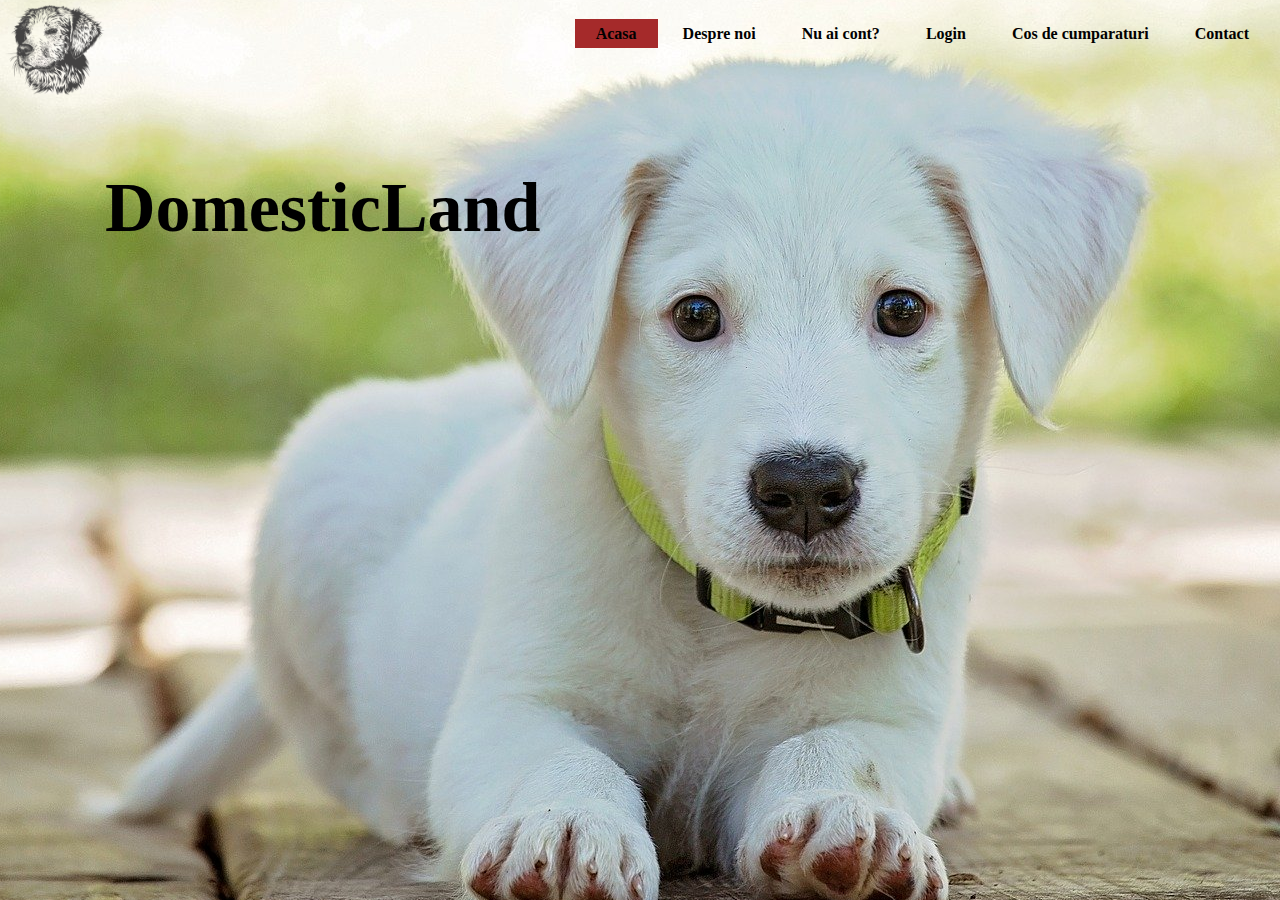
<file: index.html>
<!DOCTYPE html>
<html>

<head>
    <title>
        DomesticLand
    </title>
    <link rel="stylesheet" type="text/css" href="index.css">
</head>

<body>
    <header>
        <div class="main">
            <div class="logo">
                <a href="index.html"><img src="images/capcaine.png"></a>
            </div>
            <ul>
                <li class="active"><a href="index.html">Acasa</a></li>
                <li><a href="despre.html">Despre noi</a></li>
                <li><a href="user_registration.php">Nu ai cont?</a></li>
                <li><a href="user_login.php">Login</a></li>
                <li><a href="shopping_cart.php">Cos de cumparaturi</a></li>
                <li><a href="contact.html">Contact</a></li>
            </ul>
        </div>
        <div class="title">
            <h1>DomesticLand</h1>
        </div>
        <!-- <div class="button">
                <a href="dog.mp4" class="btn">Videoul saptamanii</a>
                <a href="" class="btn">Hai sa ne cunoastem!</a>
            </div> -->
    </header>
</body>

</html>
</file>
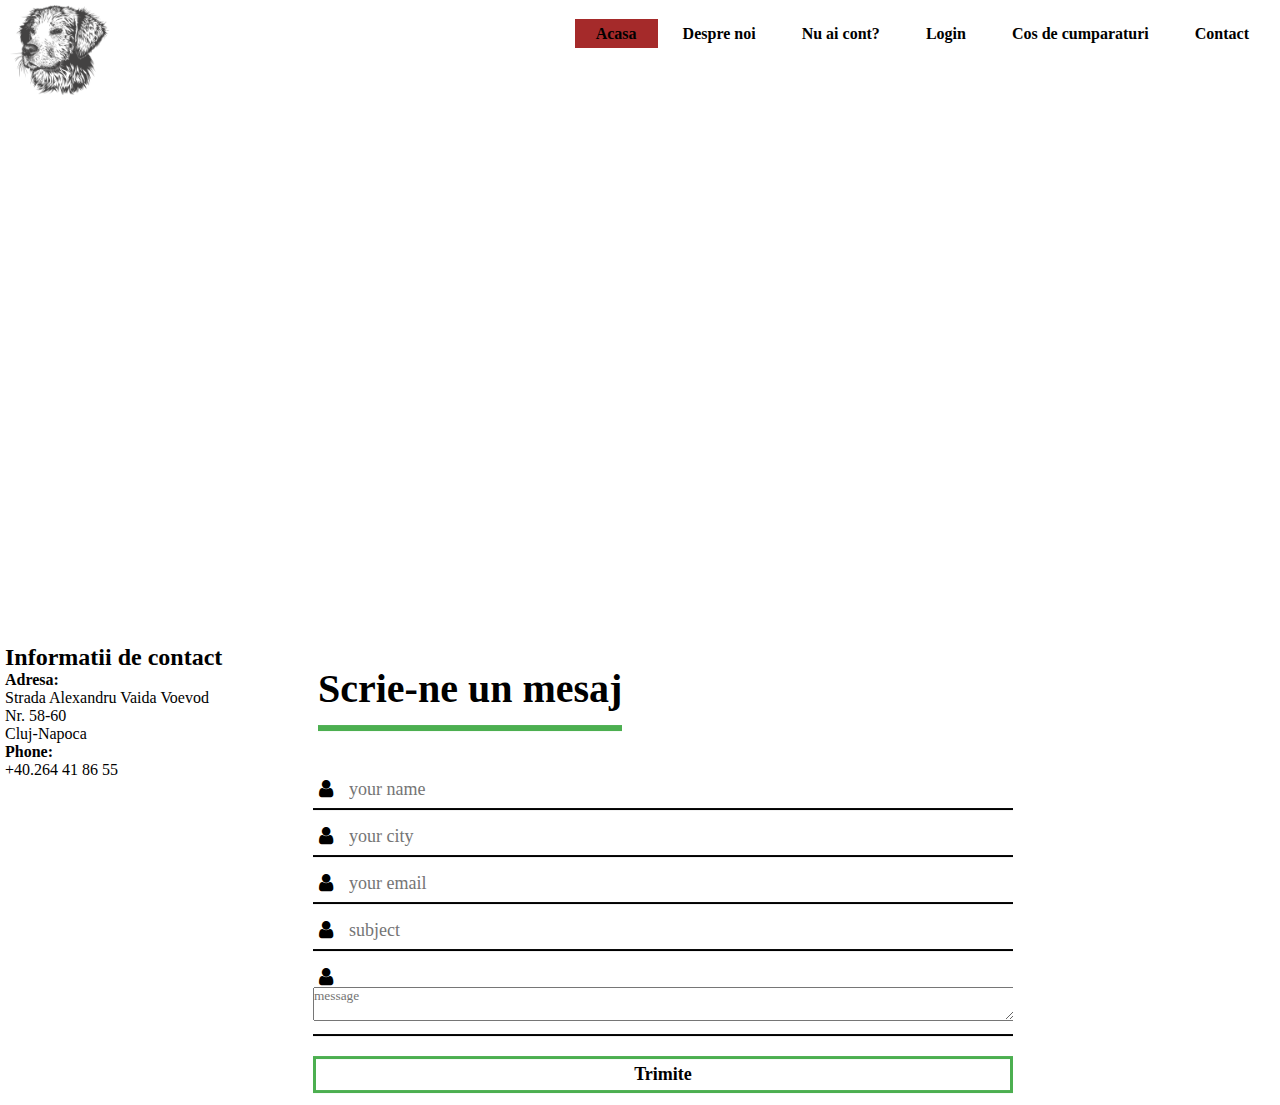
<file: contact.html>
<!DOCTYPE html>
<html>

<head>

    <title>Contact</title>
    <style>
        * {
            margin: 0;
            padding: 0;
        }
        
        h2,
        strong,
        div {
            margin-left: 5px;
        }
    </style>
    <link rel="stylesheet" type="text/css" href="index.css">
    <link rel="stylesheet" type="text/css" href="contactform.css">
    <style>
        .size {
            width: 100%;
            height: auto;
        }
    </style>
</head>

<body>
    <div class="main">
        <div class="logo">
            <a href="index.html"><img src="images/capcaine.png"></a>
        </div>
        <ul>
            <li class="active"><a href="index.html">Acasa</a></li>
            <li><a href="despre.html">Despre noi</a></li>
            <li><a href="user_registration.php">Nu ai cont?</a></li>
            <li><a href="user_login.php">Login</a></li>
            <li><a href="shopping_cart.php">Cos de cumparaturi</a></li>
            <li><a href="contact.html">Contact</a></li>
        </ul>
    </div>
    <p><iframe src="https://www.google.com/maps/embed?pb=!1m18!1m12!1m3!1d2732.5859671798394!2d23.61849391579953!3d46.7730569531763!2m3!1f0!2f0!3f0!3m2!1i1024!2i768!4f13.1!3m3!1m2!1s0x47490c1598fb8159%3A0x915d50d6b906cf46!2sFacultatea%20de%20%C5%9Etiin%C5%A3e%20Economice%20%C5%9Fi%20Gestiunea%20Afacerilor%2C%20Strada%20Alexandru%20Vaida%20Voevod%2058-60%2C%20Cluj-Napoca%20400000!5e0!3m2!1sro!2sro!4v1576670314539!5m2!1sro!2sro"
            width="1920" height="540" frameborder="0" style="border:0;" allowfullscreen=""></iframe></p>
    <h2>Informatii de contact</h2>
    <p>
        <strong>Adresa:</strong>
        <br>
        <div>Strada Alexandru Vaida Voevod</div>
        <div>Nr. 58-60</div>
        <div>Cluj-Napoca</div>
    </p>
    <p>

        <strong>Phone:</strong>
        <br>
        <div>+40.264 41 86 55</div>
    </p>
    <br><br>
    <div class="login-box">
        <h2>Scrie-ne un mesaj</h2>
        <form action="keepintouch.php" method="post">
            <div class="textbox">
                <i class="fa fa-user" aria-hidden="true"></i>
                <input type="text" placeholder="your name" name="nume" required>
            </div>
            <div class="textbox">
                <i class="fa fa-user" aria-hidden="true"></i>
                <input type="text" placeholder="your city" name="oras" required>
            </div>
            <div class="textbox">
                <i class="fa fa-user" aria-hidden="true"></i>
                <input type="email" placeholder="your email" name="email" required>
            </div>
            <div class="textbox">
                <i class="fa fa-user" aria-hidden="true"></i>
                <input type="text" placeholder="subject" name="subiect" required>
            </div>
            <div class="textbox">
                <i class="fa fa-user" aria-hidden="true"></i>
                <textarea class="size" placeholder="message" name="mesaj" required></textarea>
            </div>
            <button type="submit" class="btn" value="Register">Trimite</button>
        </form>
    </div>

</body>

</html>
</file>
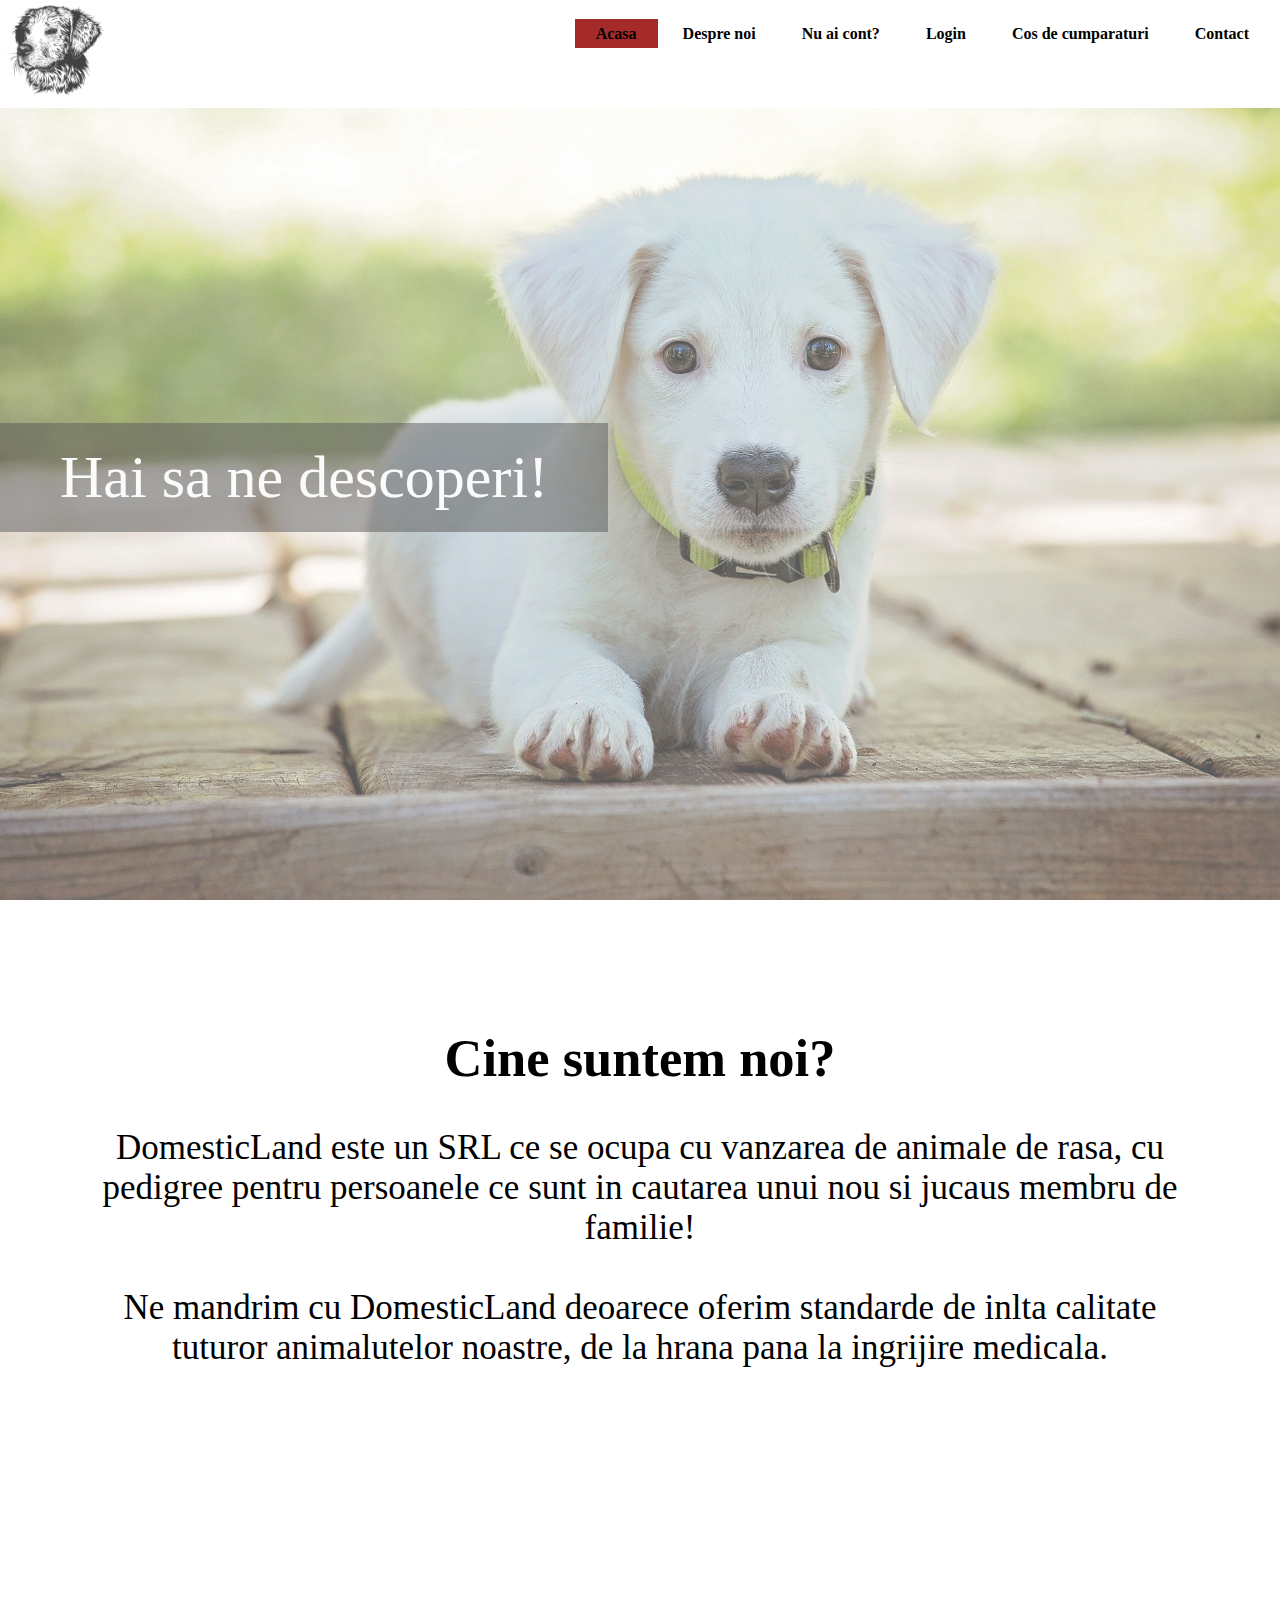
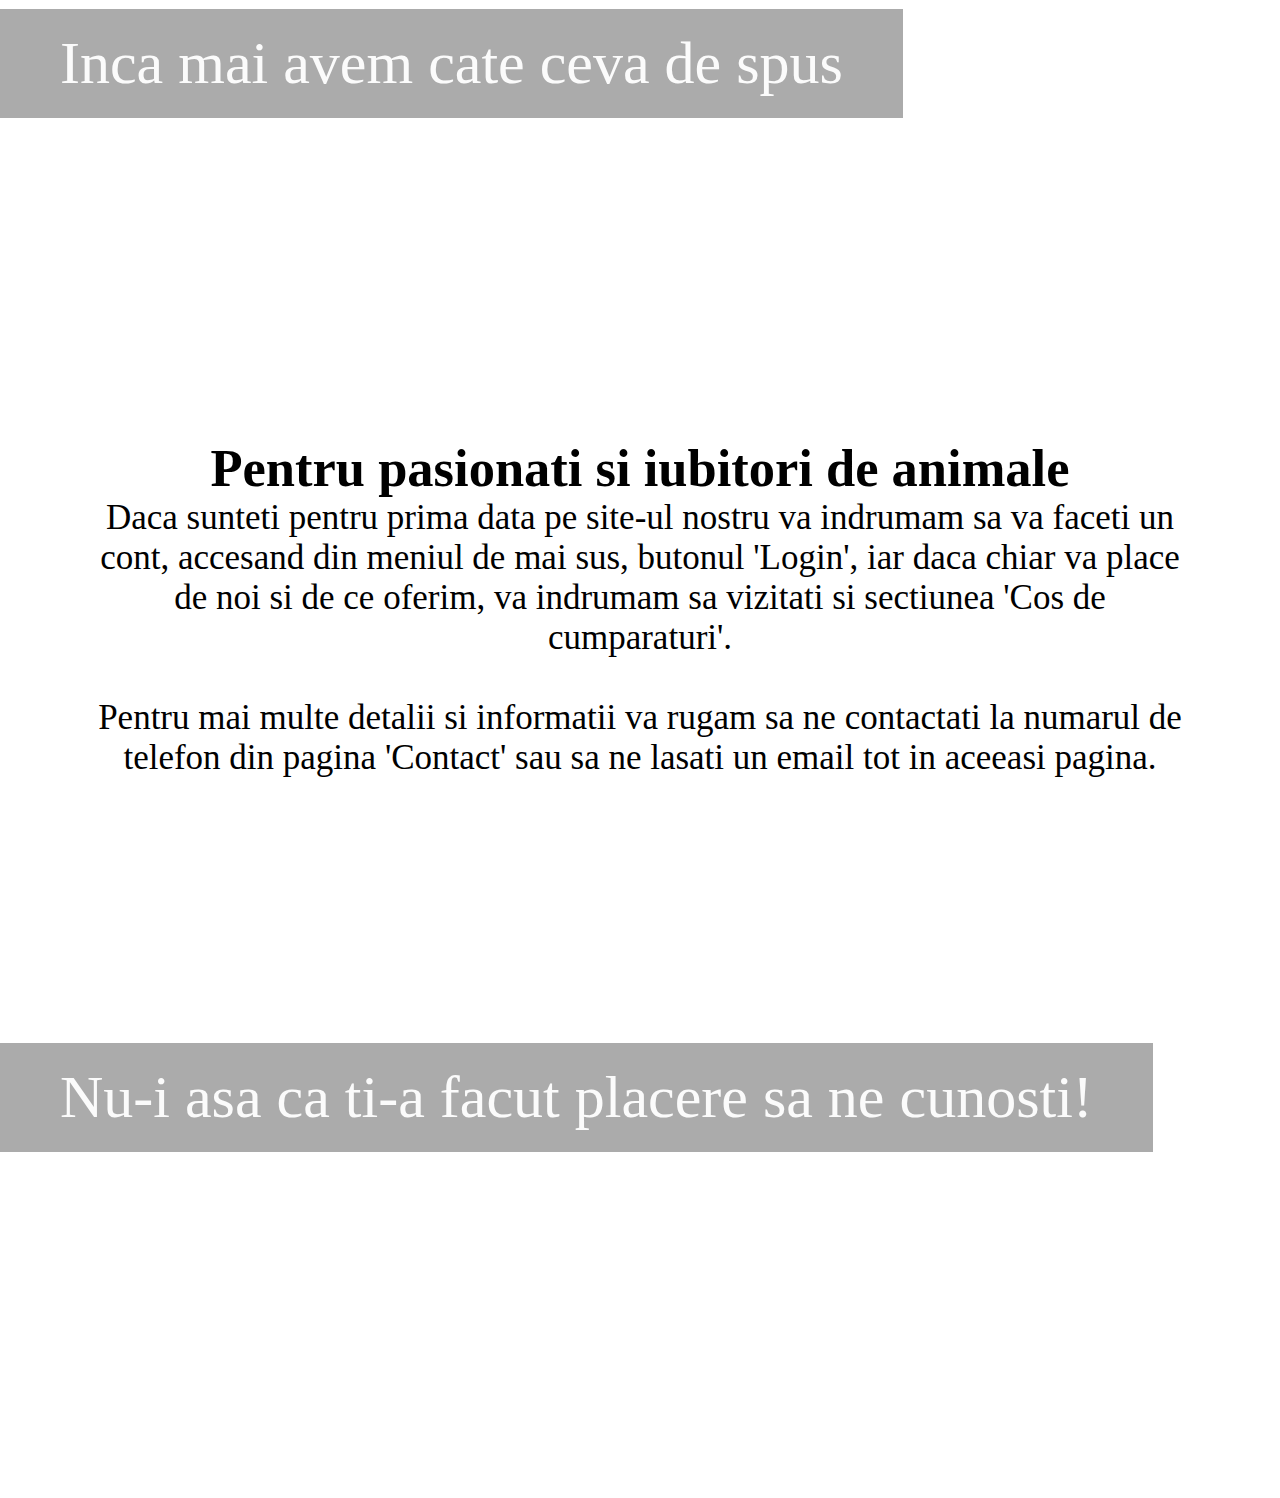
<file: despre.html>
<!DOCTYPE html>
<html>

<head>
    <title>Despre</title>
    <link rel="stylesheet" type="text/css" href="despre.css">
    <link rel="stylesheet" type="text/css" href="index.css">
</head>
</head>

<body>
    <div class="main">
        <div class="logo">
            <a href="index.html"><img src="images/capcaine.png"></a>
        </div>
        <ul>
            <li class="active"><a href="index.html">Acasa</a></li>
            <li><a href="despre.html">Despre noi</a></li>
            <li><a href="user_registration.php">Nu ai cont?</a></li>
            <li><a href="user_login.php">Login</a></li>
            <li><a href="shopping_cart.php">Cos de cumparaturi</a></li>
            <li><a href="contact.html">Contact</a></li>
        </ul>
    </div><br><br><br><br><br><br>
    <div class="paralax_1">
        <span class="caption">Hai sa ne descoperi!</span>
    </div>
    <div class="text">
        <h2>Cine suntem noi?</h2><br>
        <p>DomesticLand este un SRL ce se ocupa cu vanzarea de animale de rasa, cu pedigree pentru persoanele ce sunt in cautarea unui nou si jucaus membru de familie!</p><br>
        <p>Ne mandrim cu DomesticLand deoarece oferim standarde de inlta calitate tuturor animalutelor noastre, de la hrana pana la ingrijire medicala.</p>
    </div>
    <div class="paralax_2">
        <span class="caption">
            Inca mai avem cate ceva de spus
        </span>
    </div>
    <div class="text">
        <h2>Pentru pasionati si iubitori de animale</h2>
        <p>Daca sunteti pentru prima data pe site-ul nostru va indrumam sa va faceti un cont, accesand din meniul de mai sus, butonul 'Login', iar daca chiar va place de noi si de ce oferim, va indrumam sa vizitati si sectiunea 'Cos de cumparaturi'.</p><br>
        <p>Pentru mai multe detalii si informatii va rugam sa ne contactati la numarul de telefon din pagina 'Contact' sau sa ne lasati un email tot in aceeasi pagina.</p>
    </div>
    <div class="paralax_3">
        <span class="caption">
           Nu-i asa ca ti-a facut placere sa ne cunosti!
        </span>
    </div>
</body>

</html>
</file>
<file: index.css>
*{
    margin:0;
    padding:0;
    font-family: Century Gothic;
}
header{
    background-image: url(images/puppy.jpg);
    height:100vh;
    background-size: center;
    background-position: center;
}
ul{
    float:right;
    list-style-type: none;
    margin-top:25px;
    margin-right: 10px;
}
ul li{
    display:inline-block;
    font-weight: bold;
}
ul li a{
    text-decoration: none;
    color: black;
    padding: 5px 20px;
    border:1px solid transparent;
    transition: 0.6s ease;
}
ul li a:hover{
    background-color: brown;
}
ul li.active a{
    background-color: brown;
}
.logo img{
    float:left;
    width:100px;
    height:auto;
    padding: 5px;
}
.main{
    max-width: 2000px;
    margin:auto;
}
.title{
    position: absolute;
    top:20%;
    left:15%;
    transform: translate(-20%,-15%);
}
.title h1{
    font-size: 70px;
}
/* .button{
    position: absolute;
    top:30%;
    left:18%;
    transform: translate(-30%,-18%);
    font-weight: bold;
}
.btn{
    border: 1px solid black;
    padding:10px 20px;
    color:black;
    text-decoration: none;
    transition: 0.6s ease;
}
.btn:hover{
    background-color: brown;
} */
</file>
<file: despre.css>
body {
    margin: 0;
    padding: 0;
    font-family: Quiksand;
}

.paralax_1 {
    background-image: url(images/puppy.jpg);
    height: 100vh;
}

.paralax_2 {
    background-image: url(images/puppy.jpg);
    height: 70vh;
}

.paralax_3 {
    background-image: url(images/puppy.jpg);
    height: 700px;
}

.paralax_1,
.paralax_2,
.paralax_3 {
    position: relative;
    opacity: 0.65;
    background-position: center;
    background-repeat: no-repeat;
    background-size: cover;
    background-attachment: fixed;
}

.text {
    text-align: center;
    background-color: white;
    padding: 20px 80px;
    font-size: 35px;
}

.caption {
    position: absolute;
    left: auto;
    top: 35%;
    padding: 20px 60px;
    background-color: #333;
    background-color: rgba(0, 0, 0, 0.5);
    color: #fafafa;
    font-size: 60px;
}
</file>
<file: contactform.css>
@import "https://maxcdn.bootstrapcdn.com/font-awesome/4.7.0/css/font-awesome.min.css";
.login-box {
    width: 700px;
    position: absolute;
    top: 80%;
    left: 35%;
    transform: translate(-20%, -15%);
    color: black;
}

.login-box h2 {
    float: left;
    font-size: 40px;
    border-bottom: 6px solid #4caf50;
    margin-bottom: 40px;
    padding: 13px 0;
}

.textbox {
    width: 100%;
    overflow: hidden;
    font-size: 20px;
    padding: 8px 0;
    margin: 8px 0;
    border-bottom: 2px solid black;
}

.textbox i {
    width: 26px;
    float: left;
    text-align: center;
}

.textbox input {
    border: none;
    outline: none;
    background: none;
    color: black;
    font-size: 18px;
    width: 80%;
    float: left;
    margin: 0 10px;
}

.btn {
    width: 100%;
    background: none;
    border: 3px solid #4caf50;
    color: black;
    padding: 5px;
    font-size: 18px;
    font-weight: bold;
    cursor: pointer;
    margin: 12px 0;
}
</file>
